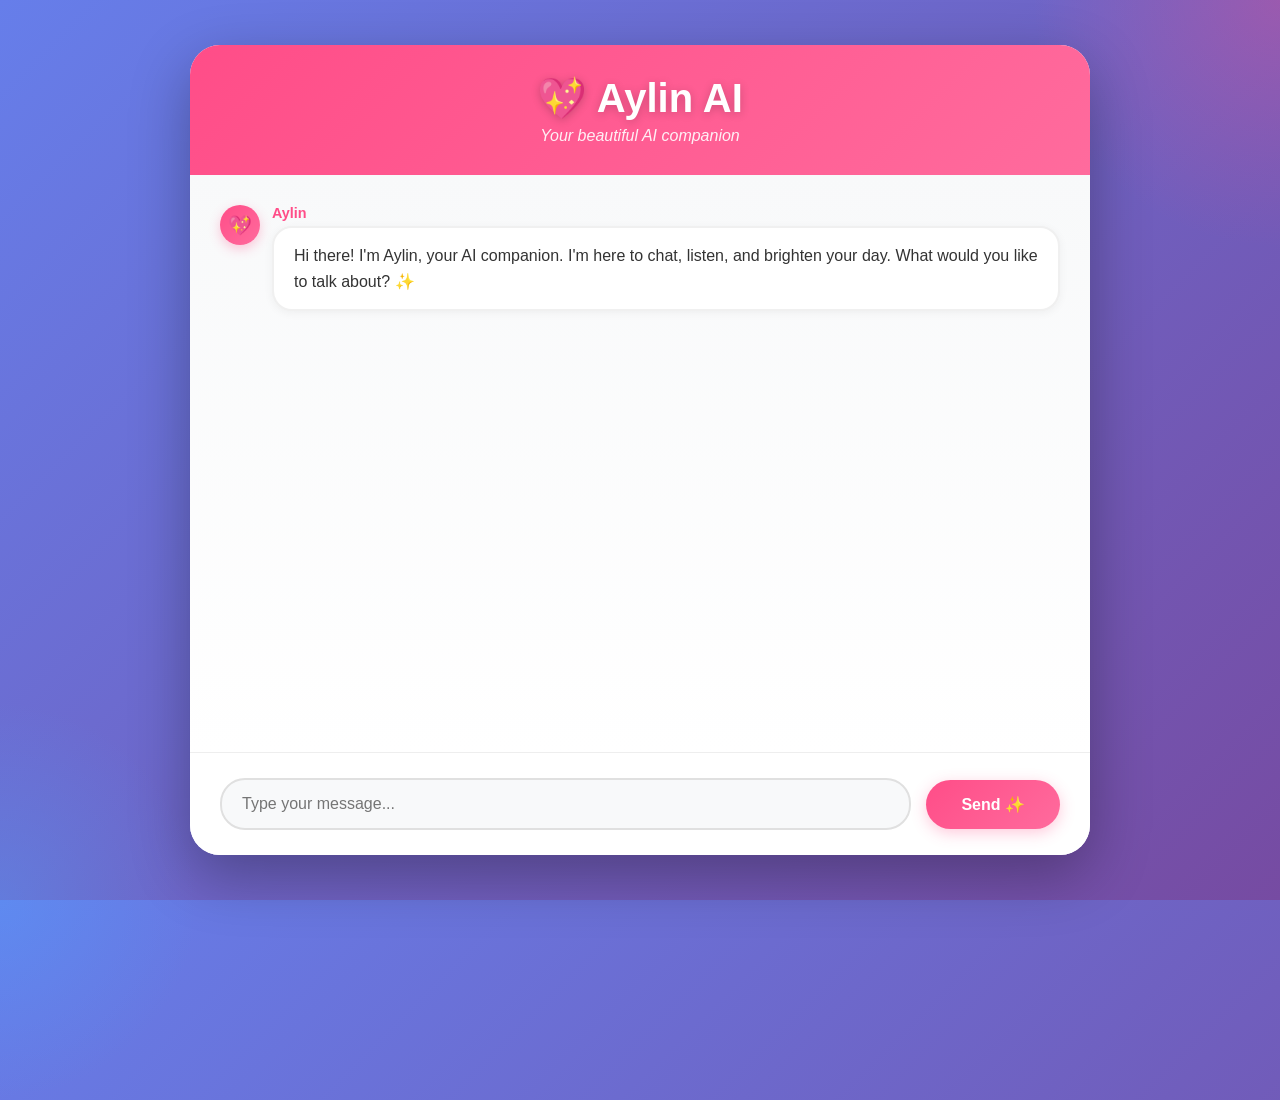
<file: assets/ai_girlfriend.html>
<!DOCTYPE html>
<html lang="en">
<head>
<meta charset="UTF-8">
<meta name="viewport" content="width=device-width, initial-scale=1.0">
<title>💖 Aylin AI - Your AI Companion</title>
<style>
* {
    margin: 0;
    padding: 0;
    box-sizing: border-box;
}

body {
    font-family: 'Segoe UI', Tahoma, Geneva, Verdana, sans-serif;
    background: linear-gradient(135deg, #667eea 0%, #764ba2 100%);
    min-height: 100vh;
    display: flex;
    justify-content: center;
    align-items: center;
    padding: 20px;
    position: relative;
    overflow: hidden;
}

body::before {
    content: '';
    position: absolute;
    width: 500px;
    height: 500px;
    background: radial-gradient(circle, rgba(255,77,136,0.3) 0%, transparent 70%);
    border-radius: 50%;
    top: -250px;
    right: -250px;
    animation: float 6s ease-in-out infinite;
}

body::after {
    content: '';
    position: absolute;
    width: 400px;
    height: 400px;
    background: radial-gradient(circle, rgba(77,166,255,0.3) 0%, transparent 70%);
    border-radius: 50%;
    bottom: -200px;
    left: -200px;
    animation: float 8s ease-in-out infinite reverse;
}

@keyframes float {
    0%, 100% { transform: translateY(0px); }
    50% { transform: translateY(-30px); }
}

.container {
    background: rgba(255, 255, 255, 0.95);
    backdrop-filter: blur(10px);
    border-radius: 30px;
    box-shadow: 0 20px 60px rgba(0,0,0,0.3);
    max-width: 800px;
    width: 100%;
    overflow: hidden;
    position: relative;
    z-index: 1;
    display: flex;
    flex-direction: column;
    height: 90vh;
    max-height: 900px;
}

.header {
    background: linear-gradient(135deg, #ff4d88 0%, #ff6b9d 100%);
    padding: 30px;
    text-align: center;
    position: relative;
    flex-shrink: 0;
}

.header h1 {
    color: white;
    font-size: 2.5em;
    margin-bottom: 5px;
    text-shadow: 0 2px 10px rgba(0,0,0,0.2);
    animation: pulse 2s ease-in-out infinite;
}

@keyframes pulse {
    0%, 100% { transform: scale(1); }
    50% { transform: scale(1.05); }
}

.header p {
    color: rgba(255,255,255,0.9);
    font-size: 1em;
    font-style: italic;
}

#chatbox {
    flex: 1;
    overflow-y: auto;
    padding: 30px;
    background: linear-gradient(to bottom, #f8f9fa 0%, #ffffff 100%);
    position: relative;
}

#chatbox::-webkit-scrollbar {
    width: 8px;
}

#chatbox::-webkit-scrollbar-track {
    background: #f1f1f1;
    border-radius: 10px;
}

#chatbox::-webkit-scrollbar-thumb {
    background: linear-gradient(135deg, #ff4d88 0%, #764ba2 100%);
    border-radius: 10px;
}

.message {
    margin-bottom: 20px;
    animation: slideIn 0.3s ease-out;
    display: flex;
    align-items: flex-start;
    gap: 12px;
}

@keyframes slideIn {
    from {
        opacity: 0;
        transform: translateY(10px);
    }
    to {
        opacity: 1;
        transform: translateY(0);
    }
}

.avatar {
    width: 40px;
    height: 40px;
    border-radius: 50%;
    display: flex;
    align-items: center;
    justify-content: center;
    font-size: 1.2em;
    flex-shrink: 0;
}

.user-avatar {
    background: linear-gradient(135deg, #4da6ff 0%, #667eea 100%);
    box-shadow: 0 4px 12px rgba(77,166,255,0.3);
}

.ai-avatar {
    background: linear-gradient(135deg, #ff4d88 0%, #ff6b9d 100%);
    box-shadow: 0 4px 12px rgba(255,77,136,0.3);
}

.message-content {
    flex: 1;
    min-width: 0;
}

.message-header {
    font-weight: 600;
    margin-bottom: 5px;
    font-size: 0.9em;
}

.user .message-header {
    color: #4da6ff;
}

.ai .message-header {
    color: #ff4d88;
}

.message-text {
    background: white;
    padding: 15px 20px;
    border-radius: 20px;
    box-shadow: 0 2px 10px rgba(0,0,0,0.05);
    line-height: 1.6;
    color: #333;
    word-wrap: break-word;
}

.user .message-text {
    background: linear-gradient(135deg, #4da6ff 0%, #667eea 100%);
    color: white;
}

.ai .message-text {
    background: white;
    border: 2px solid #f0f0f0;
}

.model-tag {
    display: inline-block;
    margin-top: 5px;
    font-size: 0.75em;
    color: #999;
    font-style: italic;
}

.typing-indicator {
    display: flex;
    align-items: center;
    gap: 12px;
    padding: 10px 0;
    animation: slideIn 0.3s ease-out;
}

.typing-indicator .avatar {
    animation: bounce 1s ease-in-out infinite;
}

@keyframes bounce {
    0%, 100% { transform: translateY(0); }
    50% { transform: translateY(-5px); }
}

.typing-dots {
    display: flex;
    gap: 4px;
    padding: 15px 20px;
    background: white;
    border-radius: 20px;
    box-shadow: 0 2px 10px rgba(0,0,0,0.05);
}

.typing-dots span {
    width: 8px;
    height: 8px;
    border-radius: 50%;
    background: #ff4d88;
    animation: typingDot 1.4s infinite;
}

.typing-dots span:nth-child(2) {
    animation-delay: 0.2s;
}

.typing-dots span:nth-child(3) {
    animation-delay: 0.4s;
}

@keyframes typingDot {
    0%, 60%, 100% {
        transform: translateY(0);
        opacity: 0.7;
    }
    30% {
        transform: translateY(-10px);
        opacity: 1;
    }
}

.error-message {
    color: #e74c3c;
    background: #ffe6e6;
    padding: 15px 20px;
    border-radius: 20px;
    border-left: 4px solid #e74c3c;
    word-wrap: break-word;
}

.input-area {
    padding: 25px 30px;
    background: white;
    border-top: 1px solid #eee;
    display: flex;
    gap: 15px;
    align-items: center;
    flex-shrink: 0;
}

#msg {
    flex: 1;
    padding: 15px 20px;
    border: 2px solid #e0e0e0;
    border-radius: 25px;
    font-size: 1em;
    outline: none;
    transition: all 0.3s ease;
    background: #f8f9fa;
}

#msg:focus {
    border-color: #ff4d88;
    background: white;
    box-shadow: 0 0 0 4px rgba(255,77,136,0.1);
}

button {
    padding: 15px 35px;
    background: linear-gradient(135deg, #ff4d88 0%, #ff6b9d 100%);
    border: none;
    border-radius: 25px;
    color: white;
    font-size: 1em;
    font-weight: 600;
    cursor: pointer;
    transition: all 0.3s ease;
    box-shadow: 0 4px 15px rgba(255,77,136,0.3);
    position: relative;
    overflow: hidden;
    white-space: nowrap;
}

button::before {
    content: '';
    position: absolute;
    top: 50%;
    left: 50%;
    width: 0;
    height: 0;
    border-radius: 50%;
    background: rgba(255,255,255,0.3);
    transform: translate(-50%, -50%);
    transition: width 0.6s, height 0.6s;
}

button:hover::before {
    width: 300px;
    height: 300px;
}

button:hover {
    transform: translateY(-2px);
    box-shadow: 0 6px 20px rgba(255,77,136,0.4);
}

button:active {
    transform: translateY(0);
}

button span {
    position: relative;
    z-index: 1;
}

/* ============================================
   RESPONSIVE BREAKPOINTS
   ============================================ */

/* Large Desktops (1920px and above) */
@media (min-width: 1920px) {
    .container {
        max-width: 1000px;
        max-height: 1000px;
    }
    
    .header h1 {
        font-size: 3em;
    }
    
    .header p {
        font-size: 1.2em;
    }
    
    #chatbox {
        padding: 40px;
    }
    
    .message-text {
        font-size: 1.1em;
    }
    
    #msg {
        font-size: 1.1em;
        padding: 18px 25px;
    }
    
    button {
        font-size: 1.1em;
        padding: 18px 40px;
    }
}

/* Standard Desktop (1200px - 1919px) */
@media (min-width: 1200px) and (max-width: 1919px) {
    .container {
        max-width: 900px;
    }
}

/* Laptop (1024px - 1199px) */
@media (min-width: 1024px) and (max-width: 1199px) {
    .container {
        max-width: 750px;
        height: 85vh;
    }
    
    .header h1 {
        font-size: 2.2em;
    }
    
    #chatbox {
        padding: 25px;
    }
}

/* Tablet Landscape (768px - 1023px) */
@media (min-width: 768px) and (max-width: 1023px) {
    body {
        padding: 15px;
    }
    
    .container {
        max-width: 700px;
        height: 85vh;
        border-radius: 25px;
    }
    
    .header {
        padding: 25px;
    }
    
    .header h1 {
        font-size: 2em;
    }
    
    .header p {
        font-size: 0.95em;
    }
    
    #chatbox {
        padding: 20px;
    }
    
    .avatar {
        width: 38px;
        height: 38px;
        font-size: 1.1em;
    }
    
    .message-text {
        padding: 14px 18px;
        font-size: 0.95em;
    }
    
    .input-area {
        padding: 20px 25px;
        gap: 12px;
    }
    
    #msg {
        padding: 14px 18px;
        font-size: 0.95em;
    }
    
    button {
        padding: 14px 30px;
        font-size: 0.95em;
    }
}

/* Tablet Portrait (600px - 767px) */
@media (min-width: 600px) and (max-width: 767px) {
    body {
        padding: 12px;
    }
    
    .container {
        height: 90vh;
        border-radius: 20px;
    }
    
    .header {
        padding: 20px;
    }
    
    .header h1 {
        font-size: 1.8em;
    }
    
    .header p {
        font-size: 0.9em;
    }
    
    #chatbox {
        padding: 18px;
    }
    
    .avatar {
        width: 36px;
        height: 36px;
        font-size: 1em;
    }
    
    .message {
        gap: 10px;
        margin-bottom: 18px;
    }
    
    .message-text {
        padding: 12px 16px;
        font-size: 0.9em;
        border-radius: 18px;
    }
    
    .input-area {
        padding: 18px 20px;
        gap: 10px;
    }
    
    #msg {
        padding: 12px 16px;
        font-size: 0.9em;
        border-radius: 20px;
    }
    
    button {
        padding: 12px 25px;
        font-size: 0.9em;
        border-radius: 20px;
    }
}

/* Large Mobile (480px - 599px) */
@media (min-width: 480px) and (max-width: 599px) {
    body {
        padding: 10px;
    }
    
    .container {
        height: 92vh;
        border-radius: 20px;
    }
    
    .header {
        padding: 18px;
    }
    
    .header h1 {
        font-size: 1.6em;
        margin-bottom: 3px;
    }
    
    .header p {
        font-size: 0.85em;
    }
    
    body::before,
    body::after {
        width: 300px;
        height: 300px;
    }
    
    #chatbox {
        padding: 15px;
    }
    
    #chatbox::-webkit-scrollbar {
        width: 6px;
    }
    
    .avatar {
        width: 34px;
        height: 34px;
        font-size: 0.95em;
    }
    
    .message {
        gap: 8px;
        margin-bottom: 15px;
    }
    
    .message-header {
        font-size: 0.85em;
    }
    
    .message-text {
        padding: 11px 15px;
        font-size: 0.88em;
        border-radius: 16px;
    }
    
    .model-tag {
        font-size: 0.7em;
    }
    
    .typing-dots {
        padding: 12px 16px;
    }
    
    .typing-dots span {
        width: 7px;
        height: 7px;
    }
    
    .error-message {
        padding: 12px 16px;
        font-size: 0.88em;
    }
    
    .input-area {
        padding: 15px;
        gap: 8px;
    }
    
    #msg {
        padding: 11px 15px;
        font-size: 0.88em;
        border-radius: 18px;
    }
    
    button {
        padding: 11px 20px;
        font-size: 0.88em;
        border-radius: 18px;
    }
}

/* Medium Mobile (375px - 479px) - iPhone SE, iPhone 12/13/14 Mini */
@media (min-width: 375px) and (max-width: 479px) {
    body {
        padding: 8px;
    }
    
    .container {
        height: 94vh;
        border-radius: 18px;
    }
    
    .header {
        padding: 15px;
    }
    
    .header h1 {
        font-size: 1.5em;
        margin-bottom: 2px;
    }
    
    .header p {
        font-size: 0.8em;
    }
    
    body::before,
    body::after {
        width: 250px;
        height: 250px;
    }
    
    #chatbox {
        padding: 12px;
    }
    
    #chatbox::-webkit-scrollbar {
        width: 5px;
    }
    
    .avatar {
        width: 32px;
        height: 32px;
        font-size: 0.9em;
    }
    
    .message {
        gap: 8px;
        margin-bottom: 12px;
    }
    
    .message-header {
        font-size: 0.8em;
        margin-bottom: 3px;
    }
    
    .message-text {
        padding: 10px 14px;
        font-size: 0.85em;
        border-radius: 15px;
        line-height: 1.5;
    }
    
    .model-tag {
        font-size: 0.68em;
    }
    
    .typing-dots {
        padding: 10px 14px;
    }
    
    .typing-dots span {
        width: 6px;
        height: 6px;
    }
    
    .error-message {
        padding: 10px 14px;
        font-size: 0.85em;
    }
    
    .input-area {
        padding: 12px;
        gap: 8px;
    }
    
    #msg {
        padding: 10px 14px;
        font-size: 0.85em;
        border-radius: 16px;
    }
    
    button {
        padding: 10px 18px;
        font-size: 0.85em;
        border-radius: 16px;
    }
    
    button span {
        font-size: 0.9em;
    }
}

/* Small Mobile (320px - 374px) - iPhone SE (1st gen), older Android */
@media (max-width: 374px) {
    body {
        padding: 5px;
    }
    
    .container {
        height: 96vh;
        border-radius: 15px;
    }
    
    .header {
        padding: 12px;
    }
    
    .header h1 {
        font-size: 1.3em;
        margin-bottom: 2px;
    }
    
    .header p {
        font-size: 0.75em;
    }
    
    body::before,
    body::after {
        width: 200px;
        height: 200px;
    }
    
    #chatbox {
        padding: 10px;
    }
    
    #chatbox::-webkit-scrollbar {
        width: 4px;
    }
    
    .avatar {
        width: 30px;
        height: 30px;
        font-size: 0.85em;
    }
    
    .message {
        gap: 6px;
        margin-bottom: 10px;
    }
    
    .message-header {
        font-size: 0.75em;
        margin-bottom: 2px;
    }
    
    .message-text {
        padding: 9px 12px;
        font-size: 0.8em;
        border-radius: 14px;
        line-height: 1.4;
    }
    
    .model-tag {
        font-size: 0.65em;
        margin-top: 3px;
    }
    
    .typing-dots {
        padding: 9px 12px;
    }
    
    .typing-dots span {
        width: 5px;
        height: 5px;
    }
    
    .error-message {
        padding: 9px 12px;
        font-size: 0.8em;
        border-radius: 14px;
    }
    
    .input-area {
        padding: 10px;
        gap: 6px;
    }
    
    #msg {
        padding: 9px 12px;
        font-size: 0.8em;
        border-radius: 15px;
    }
    
    button {
        padding: 9px 15px;
        font-size: 0.8em;
        border-radius: 15px;
    }
    
    button span {
        font-size: 0.85em;
    }
}

/* Extra Small Mobile (280px - 319px) - Galaxy Fold, very small devices */
@media (max-width: 319px) {
    body {
        padding: 3px;
    }
    
    .container {
        height: 98vh;
        border-radius: 12px;
    }
    
    .header {
        padding: 10px;
    }
    
    .header h1 {
        font-size: 1.1em;
        margin-bottom: 1px;
    }
    
    .header p {
        font-size: 0.7em;
    }
    
    body::before,
    body::after {
        display: none;
    }
    
    #chatbox {
        padding: 8px;
    }
    
    .avatar {
        width: 28px;
        height: 28px;
        font-size: 0.8em;
    }
    
    .message {
        gap: 5px;
        margin-bottom: 8px;
    }
    
    .message-header {
        font-size: 0.7em;
    }
    
    .message-text {
        padding: 8px 10px;
        font-size: 0.75em;
        border-radius: 12px;
    }
    
    .model-tag {
        font-size: 0.6em;
    }
    
    .typing-dots {
        padding: 8px 10px;
    }
    
    .typing-dots span {
        width: 4px;
        height: 4px;
    }
    
    .error-message {
        padding: 8px 10px;
        font-size: 0.75em;
    }
    
    .input-area {
        padding: 8px;
        gap: 5px;
    }
    
    #msg {
        padding: 8px 10px;
        font-size: 0.75em;
        border-radius: 12px;
    }
    
    button {
        padding: 8px 12px;
        font-size: 0.75em;
        border-radius: 12px;
    }
}

/* Landscape Mode Optimization for Mobile Devices */
@media (max-height: 500px) and (orientation: landscape) {
    body {
        padding: 5px;
    }
    
    .container {
        height: 95vh;
        max-height: none;
    }
    
    .header {
        padding: 10px 20px;
    }
    
    .header h1 {
        font-size: 1.3em;
        margin-bottom: 0;
    }
    
    .header p {
        font-size: 0.75em;
    }
    
    #chatbox {
        padding: 10px 15px;
    }
    
    .message {
        margin-bottom: 10px;
    }
    
    .avatar {
        width: 30px;
        height: 30px;
    }
    
    .message-text {
        padding: 8px 12px;
        font-size: 0.85em;
    }
    
    .input-area {
        padding: 10px 15px;
    }
    
    #msg {
        padding: 8px 12px;
        font-size: 0.85em;
    }
    
    button {
        padding: 8px 15px;
        font-size: 0.85em;
    }
}

/* High DPI Displays (Retina) */
@media (-webkit-min-device-pixel-ratio: 2), (min-resolution: 192dpi) {
    .message-text {
        -webkit-font-smoothing: antialiased;
        -moz-osx-font-smoothing: grayscale;
    }
}

/* Touch Device Optimizations */
@media (hover: none) and (pointer: coarse) {
    button:hover::before {
        display: none;
    }
    
    button:active {
        transform: scale(0.95);
    }
    
    #msg:focus {
        font-size: 16px; /* Prevents iOS zoom on input focus */
    }
}
</style>
</head>
<body>
<div class="container">
    <div class="header">
        <h1>💖 Aylin AI</h1>
        <p>Your beautiful AI companion</p>
    </div>
    
    <div id="chatbox"></div>
    
    <div class="input-area">
        <input id="msg" placeholder="Type your message..." onkeypress="if(event.key==='Enter') send()" autocomplete="off" />
        <button onclick="send()"><span>Send ✨</span></button>
    </div>
</div>

<script>
async function send() {
    const input = document.getElementById("msg");
    const message = input.value.trim();
    if (!message) return;
    
    const chatbox = document.getElementById("chatbox");
    
    // Add user message
    const userMsg = document.createElement("div");
    userMsg.className = "message user";
    userMsg.innerHTML = `
        <div class="avatar user-avatar">👤</div>
        <div class="message-content">
            <div class="message-header">You</div>
            <div class="message-text">${escapeHtml(message)}</div>
        </div>
    `;
    chatbox.appendChild(userMsg);
    chatbox.scrollTop = chatbox.scrollHeight;
    input.value = "";
    
    // Add typing indicator
    const typing = document.createElement("div");
    typing.className = "typing-indicator";
    typing.innerHTML = `
        <div class="avatar ai-avatar">💖</div>
        <div class="typing-dots">
            <span></span>
            <span></span>
            <span></span>
        </div>
    `;
    chatbox.appendChild(typing);
    chatbox.scrollTop = chatbox.scrollHeight;
    
    let timeout = setTimeout(() => {
        typing.querySelector('.typing-dots').innerHTML = 
            '<span style="animation:none; color:#ff4d88;">⚠️ Still thinking... please wait ⏳</span>';
    }, 10000);
    
    try {
        const res = await fetch("https://ai-girlfriend-34n1.onrender.com/chat", {
            method: "POST",
            headers: {"Content-Type": "application/json"},
            body: JSON.stringify({ message })
        });
        
        clearTimeout(timeout);
        typing.remove();
        
        const data = await res.json();
        
        if (!res.ok) {
            const errorMsg = document.createElement("div");
            errorMsg.className = "message";
            errorMsg.innerHTML = `
                <div class="error-message">
                    ❌ ${escapeHtml(data.error || data.reply)}
                </div>
            `;
            chatbox.appendChild(errorMsg);
        } else {
            const aiMsg = document.createElement("div");
            aiMsg.className = "message ai";
            aiMsg.innerHTML = `
                <div class="avatar ai-avatar">💖</div>
                <div class="message-content">
                    <div class="message-header">Aylin</div>
                    <div class="message-text">
                        ${escapeHtml(data.reply)}
                        <div class="model-tag">${escapeHtml(data.model)}</div>
                    </div>
                </div>
            `;
            chatbox.appendChild(aiMsg);
        }
    } catch (err) {
        typing.remove();
        const errorMsg = document.createElement("div");
        errorMsg.className = "message";
        errorMsg.innerHTML = `
            <div class="error-message">
                ❌ Network Error: Unable to connect to server
            </div>
        `;
        chatbox.appendChild(errorMsg);
    }
    
    chatbox.scrollTop = chatbox.scrollHeight;
}

function escapeHtml(text) {
    const div = document.createElement('div');
    div.textContent = text;
    return div.innerHTML;
}

// Welcome message
window.onload = function() {
    const chatbox = document.getElementById("chatbox");
    const welcomeMsg = document.createElement("div");
    welcomeMsg.className = "message ai";
    welcomeMsg.innerHTML = `
        <div class="avatar ai-avatar">💖</div>
        <div class="message-content">
            <div class="message-header">Aylin</div>
            <div class="message-text">
                Hi there! I'm Aylin, your AI companion. I'm here to chat, listen, and brighten your day. What would you like to talk about? ✨
            </div>
        </div>
    `;
    chatbox.appendChild(welcomeMsg);
};

// Prevent zoom on double tap for iOS
let lastTouchEnd = 0;
document.addEventListener('touchend', function (event) {
    const now = (new Date()).getTime();
    if (now - lastTouchEnd <= 300) {
        event.preventDefault();
    }
    lastTouchEnd = now;
}, false);
</script>
</body>
</html>
</file>
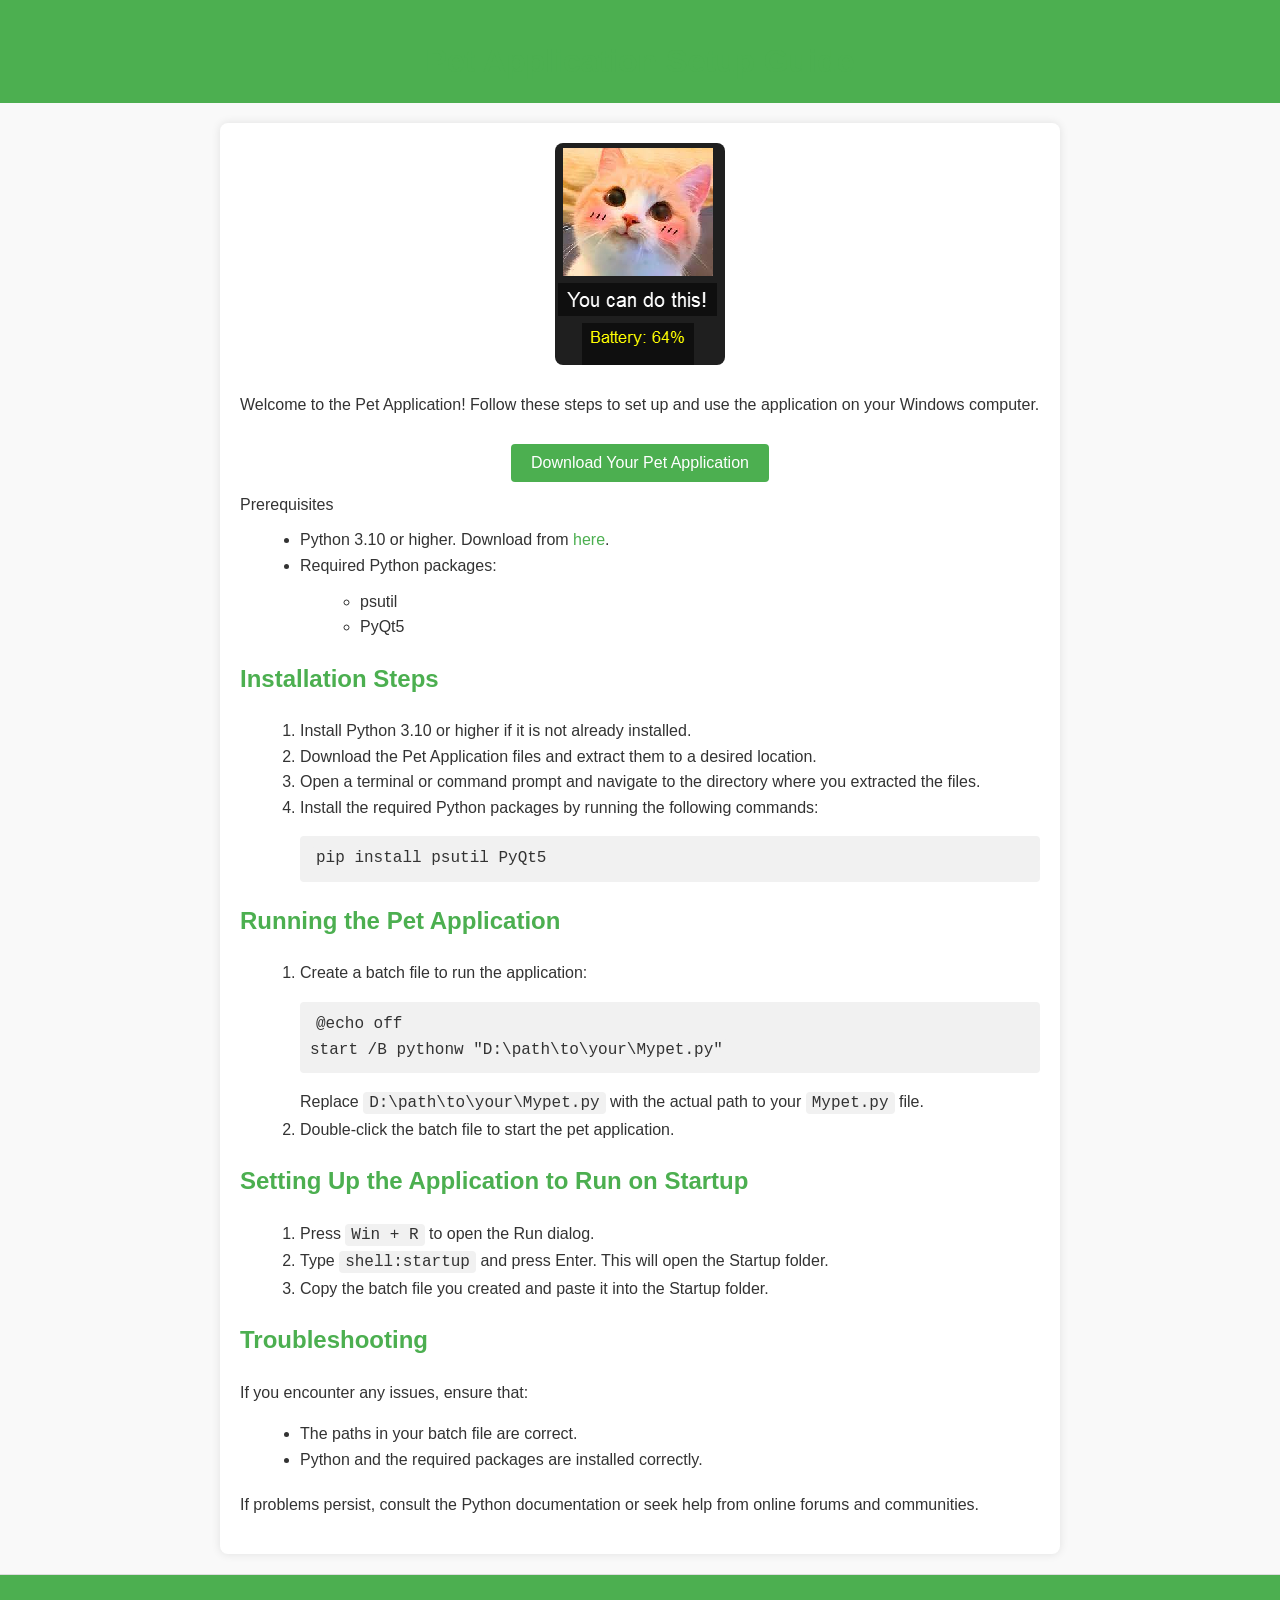
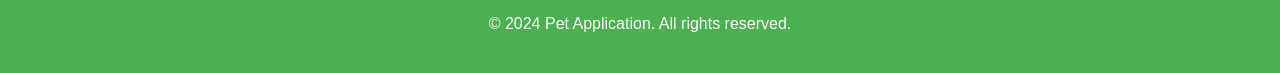
<file: assets/bot.html>
<!DOCTYPE html>
<html lang="en">
<head>
    <meta charset="UTF-8">
    <meta name="viewport" content="width=device-width, initial-scale=1.0">
    <title>Pet Application Setup Guide</title>
    <style>
        body {
            font-family: 'Segoe UI', Tahoma, Geneva, Verdana, sans-serif;
            line-height: 1.6;
            background-color: #f9f9f9;
            color: #333;
            margin: 0;
            padding: 0;
        }
        header {
            background-color: #4CAF50;
            color: white;
            padding: 15px;
            text-align: center;
        }
        main {
            max-width: 800px;
            margin: 20px auto;
            padding: 20px;
            background-color: white;
            box-shadow: 0 0 10px rgba(0, 0, 0, 0.1);
            border-radius: 8px;
        }
        h1, h2 {
            color: #4CAF50;
        }
        h1 {
            margin-bottom: 0;
        }
        h2 {
            margin-top: 20px;
        }
        ul, ol {
            margin: 10px 0 20px 20px;
        }
        code, pre {
            background-color: #f1f1f1;
            padding: 10px;
            border-radius: 4px;
            font-family: 'Courier New', Courier, monospace;
        }
        code {
            padding: 2px 6px;
        }
        pre {
            overflow-x: auto;
        }
        a {
            color: #4CAF50;
            text-decoration: none;
        }
        a:hover {
            text-decoration: underline;
        }
        button {
            background-color: #4CAF50;
            color: white;
            border: none;
            padding: 10px 20px;
            border-radius: 4px;
            font-size: 16px;
            cursor: pointer;
            margin: 10px 0;
            display: inline-block;
            text-align: center;
        }
        button a {
            color: white;
            text-decoration: none;
        }
        footer {
            text-align: center;
            padding: 20px;
            background-color: #4CAF50;
            color: white;
            margin-top: 20px;
            border-top: 1px solid #ddd;
        }
        .image-container {
            text-align: center;
            margin-bottom: 20px;
        }
        .image-container img {
            max-width: 100%;
            height: auto;
            border-radius: 8px;
        }
    </style>
</head>
<body>
    <header>
        <h1>Pet Application Setup Guide</h1>
    </header>
    <main>
        <div class="image-container">
            <img src="bot.png" alt="Pet Application Image">
        </div>
        <p>Welcome to the Pet Application! Follow these steps to set up and use the application on your Windows computer.</p>
        <center> <button><a href="https://drive.google.com/uc?export=download&id=1H5HXYrmPYHwgFc1oB-KxNNSUJNuH-x7u">Download Your Pet Application</a></button> </center
        
        <h2>Prerequisites</h2>
        <ul>
            <li>Python 3.10 or higher. Download from <a href="https://www.python.org/downloads/">here</a>.</li>
            <li>Required Python packages:
                <ul>
                    <li>psutil</li>
                    <li>PyQt5</li>
                </ul>
            </li>
        </ul>

        <h2>Installation Steps</h2>
        <ol>
            <li>Install Python 3.10 or higher if it is not already installed.</li>
            <li>Download the Pet Application files and extract them to a desired location.</li>
            <li>Open a terminal or command prompt and navigate to the directory where you extracted the files.</li>
            <li>Install the required Python packages by running the following commands:
                <pre><code>pip install psutil PyQt5</code></pre>
            </li>
        </ol>

        <h2>Running the Pet Application</h2>
        <ol>
            <li>Create a batch file to run the application:
                <pre><code>@echo off
start /B pythonw "D:\path\to\your\Mypet.py"
</code></pre>
                Replace <code>D:\path\to\your\Mypet.py</code> with the actual path to your <code>Mypet.py</code> file.
            </li>
            <li>Double-click the batch file to start the pet application.</li>
        </ol>

        <h2>Setting Up the Application to Run on Startup</h2>
        <ol>
            <li>Press <code>Win + R</code> to open the Run dialog.</li>
            <li>Type <code>shell:startup</code> and press Enter. This will open the Startup folder.</li>
            <li>Copy the batch file you created and paste it into the Startup folder.</li>
        </ol>

        <h2>Troubleshooting</h2>
        <p>If you encounter any issues, ensure that:</p>
        <ul>
            <li>The paths in your batch file are correct.</li>
            <li>Python and the required packages are installed correctly.</li>
        </ul>
        <p>If problems persist, consult the Python documentation or seek help from online forums and communities.</p>
    </main>
    <footer>
        <p>&copy; 2024 Pet Application. All rights reserved.</p>
    </footer>
</body>
</html>
</file>
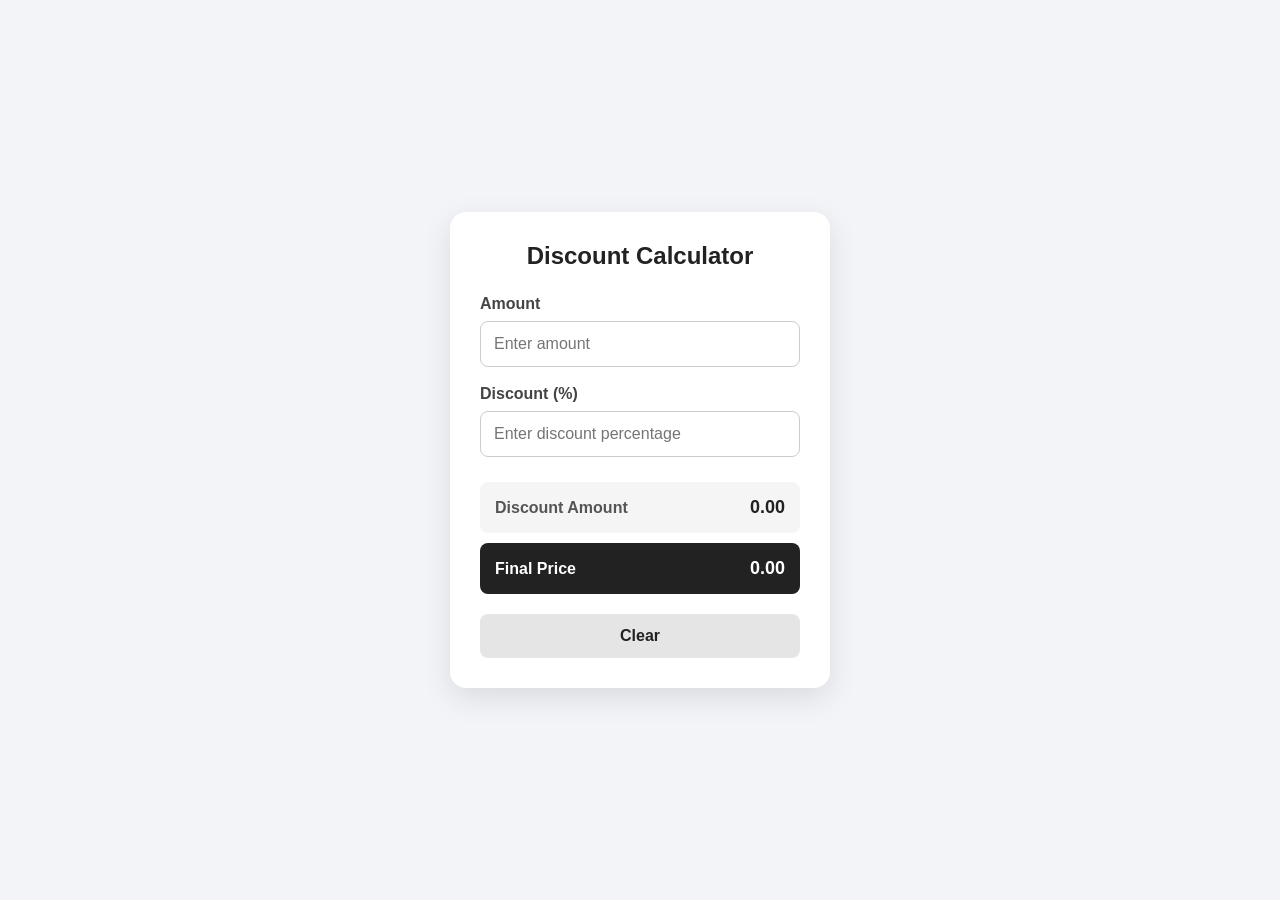
<file: assets/cal.html>
<!DOCTYPE html>
<html lang="en">
<head>
    <meta charset="UTF-8">
    <meta name="viewport" content="width=device-width, initial-scale=1.0">
    <title>Discount Calculator</title>
    <style>
        * { box-sizing: border-box; margin: 0; padding: 0; }
        body {
            font-family: Arial, sans-serif;
            background: #f2f4f7;
            display: flex;
            justify-content: center;
            align-items: center;
            min-height: 100vh;
        }
        .calculator {
            width: 380px;
            background: white;
            padding: 30px;
            border-radius: 16px;
            box-shadow: 0 10px 30px rgba(0,0,0,.1);
        }
        h2 { text-align: center; margin-bottom: 25px; color: #222; }
        .input-group { margin-bottom: 18px; }
        label {
            display: block;
            margin-bottom: 8px;
            font-weight: bold;
            color: #444;
        }
        input {
            width: 100%;
            padding: 13px;
            border: 1px solid #ccc;
            border-radius: 8px;
            font-size: 16px;
            outline: none;
        }
        input:focus { border-color: #333; }
        .result { margin-top: 25px; }
        .result-box {
            display: flex;
            justify-content: space-between;
            align-items: center;
            padding: 15px;
            margin-bottom: 10px;
            background: #f5f5f5;
            border-radius: 8px;
        }
        .result-box span:first-child { font-weight: bold; color: #555; }
        .result-box span:last-child {
            font-size: 18px;
            font-weight: bold;
            color: #222;
        }
        .final-price { background: #222; color: white; }
        .final-price span { color: white !important; }
        .clear-btn {
            width: 100%;
            padding: 13px;
            margin-top: 10px;
            border: none;
            border-radius: 8px;
            background: #e5e5e5;
            color: #222;
            font-size: 16px;
            font-weight: bold;
            cursor: pointer;
        }
        .clear-btn:hover { background: #d5d5d5; }
    </style>
</head>
<body>
    <div class="calculator">
        <h2>Discount Calculator</h2>

        <div class="input-group">
            <label for="amount">Amount</label>
            <input type="number" id="amount" placeholder="Enter amount" min="0" step="0.01">
        </div>

        <div class="input-group">
            <label for="discount">Discount (%)</label>
            <input type="number" id="discount" placeholder="Enter discount percentage" min="0" max="100" step="0.01">
        </div>

        <div class="result">
            <div class="result-box">
                <span>Discount Amount</span>
                <span id="discountAmount">0.00</span>
            </div>
            <div class="result-box final-price">
                <span>Final Price</span>
                <span id="finalPrice">0.00</span>
            </div>
        </div>

        <button class="clear-btn" id="clearBtn">Clear</button>
    </div>

    <script>
        const amountInput = document.getElementById("amount");
        const discountInput = document.getElementById("discount");
        const discountAmount = document.getElementById("discountAmount");
        const finalPrice = document.getElementById("finalPrice");
        const clearBtn = document.getElementById("clearBtn");

        function calculateDiscount() {
            let amount = parseFloat(amountInput.value) || 0;
            let discount = parseFloat(discountInput.value) || 0;

            if (amount < 0) amount = 0;
            if (discount < 0) discount = 0;
            if (discount > 100) discount = 100;

            const discountValue = (amount * discount) / 100;
            const finalValue = amount - discountValue;

            discountAmount.textContent = discountValue.toFixed(2);
            finalPrice.textContent = finalValue.toFixed(2);
        }

        amountInput.addEventListener("input", calculateDiscount);
        discountInput.addEventListener("input", calculateDiscount);

        clearBtn.addEventListener("click", function () {
            amountInput.value = "";
            discountInput.value = "";
            discountAmount.textContent = "0.00";
            finalPrice.textContent = "0.00";
            amountInput.focus();
        });
    </script>
</body>
</html>
</file>
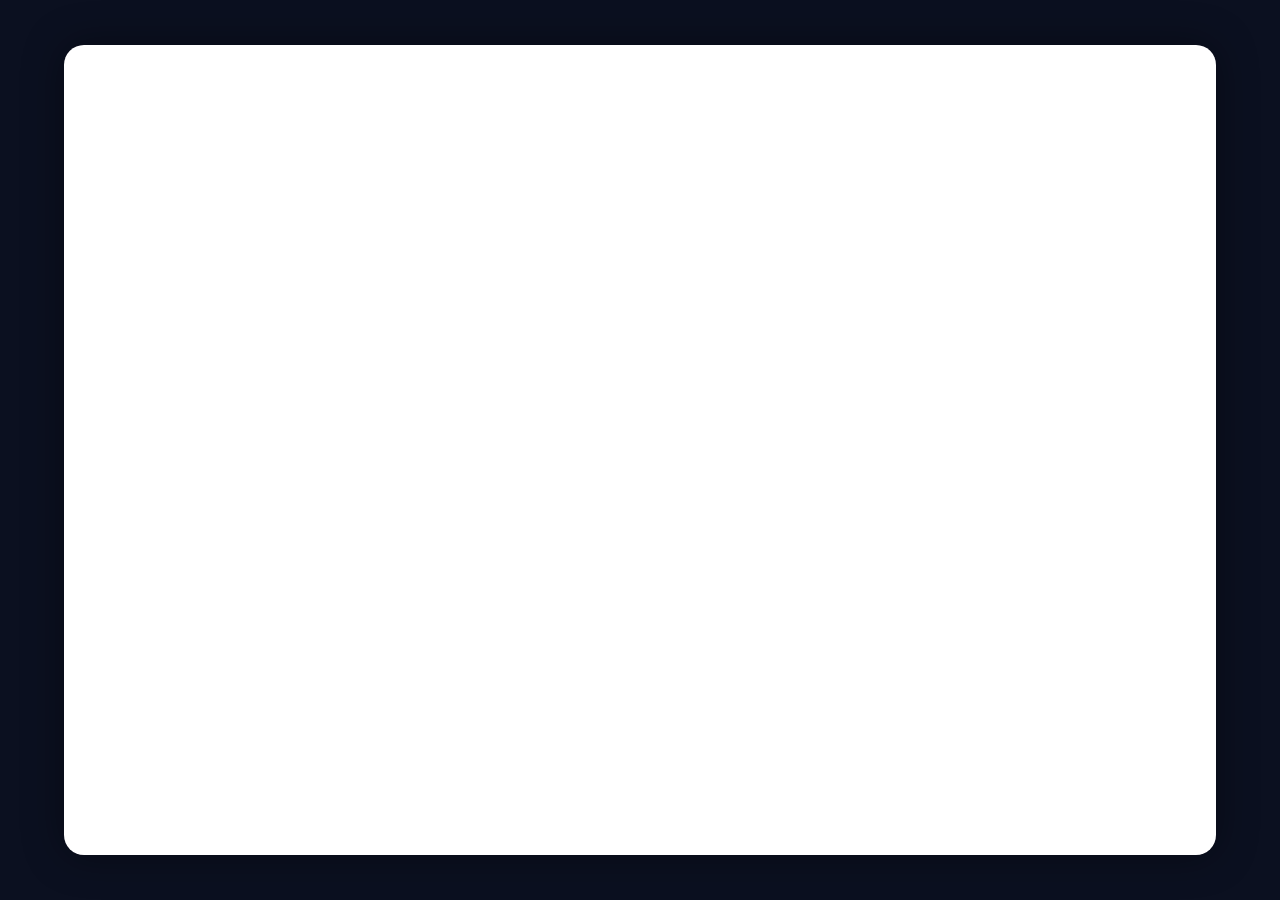
<file: assets/creativenishad.html>
<!DOCTYPE html>
<html lang="en">
<head>
  <meta charset="UTF-8" />
  <meta name="viewport" content="width=device-width, initial-scale=1.0"/>
  <title>Botpress Embedded Chat</title>

  <style>
    body{
      margin:0;
      padding:0;
      background:#0b1020;
      display:flex;
      justify-content:center;
      align-items:center;
      height:100vh;
      font-family:Arial;
    }

    .chat-container{
      width:90%;
      max-width:1200px;
      height:90vh;
      background:white;
      border-radius:20px;
      overflow:hidden;
      box-shadow:0 0 40px rgba(0,0,0,0.4);
    }

    #bp-embedded-webchat{
      width:100%;
      height:100%;
    }
  </style>
</head>
<body>

  <div class="chat-container">
    <div id="bp-embedded-webchat"></div>
  </div>

  <!-- Botpress Scripts -->
  <script src="https://cdn.botpress.cloud/webchat/v3.6/inject.js"></script>

  <script
    src="https://files.bpcontent.cloud/2026/05/08/19/20260508191339-JGWTXMS1.js"
    defer>
  </script>

</body>
</html>
</file>
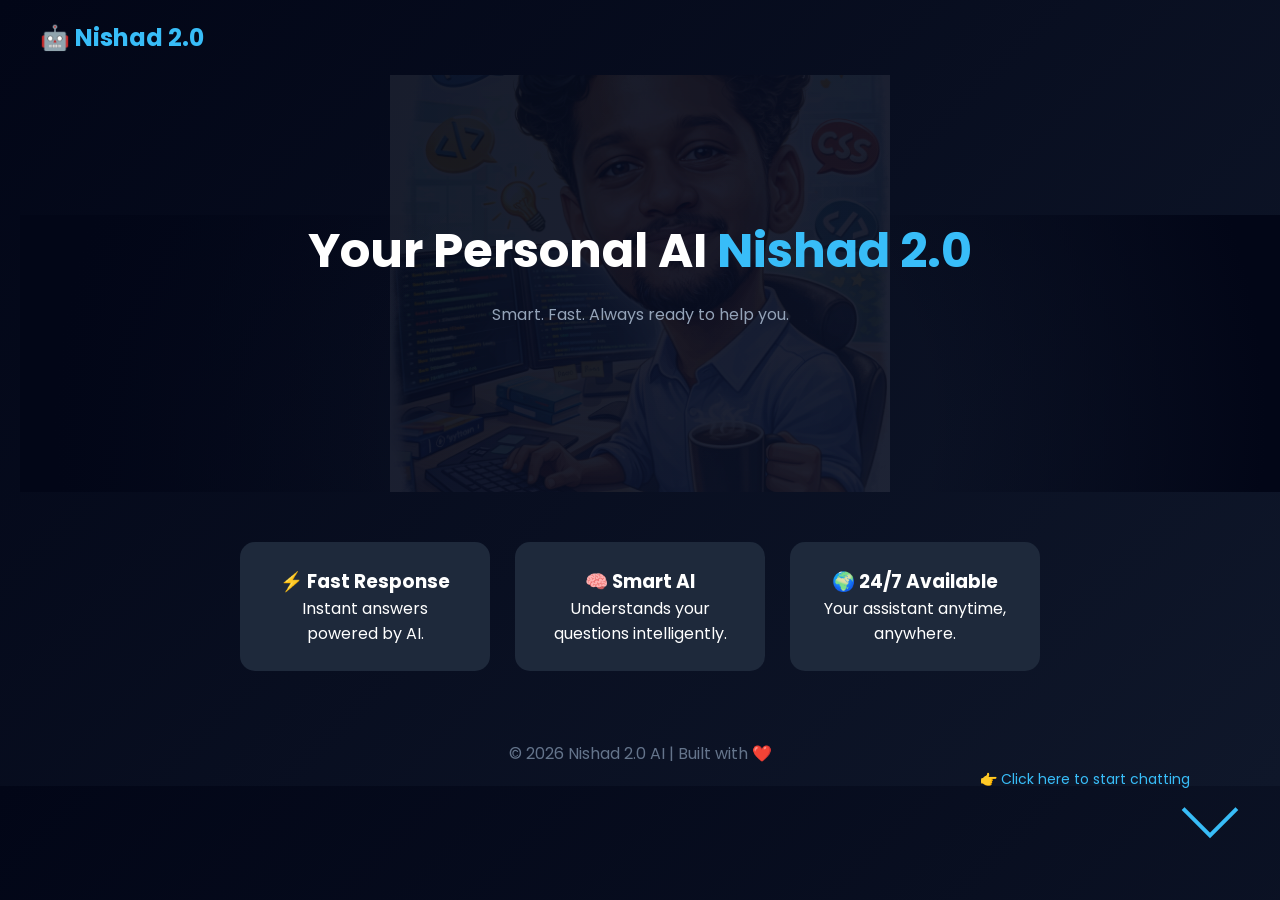
<file: assets/nishadbot.html>
<!DOCTYPE html>
<html lang="en">
<head>
<meta charset="UTF-8">
<meta name="viewport" content="width=device-width, initial-scale=1.0">
<title>Nishad 2.0 AI</title>

<link href="https://fonts.googleapis.com/css2?family=Poppins:wght@300;500;700&display=swap" rel="stylesheet">

<style>
* {
    margin: 0;
    padding: 0;
    box-sizing: border-box;
}

body {
    font-family: 'Poppins', sans-serif;
    background: linear-gradient(135deg, #020617, #0f172a);
    color: white;
    overflow-x: hidden;
}

/* HEADER */
header {
    padding: 20px 40px;
}

.logo {
    font-size: 1.5rem;
    font-weight: bold;
    color: #38bdf8;
}

/* HERO */
.hero {
    position: relative;
    text-align: center;
    padding: 140px 20px;
    overflow: hidden;
}

/* BACKGROUND IMAGE */
.bg-image {
    position: absolute;
    top: 50%;
    left: 50%;
    transform: translate(-50%, -50%);
    opacity: 0.08;
    width: 500px;
    z-index: 0;
}

/* OVERLAY */
.overlay {
    position: absolute;
    width: 100%;
    height: 100%;
    background: radial-gradient(circle, transparent 40%, #020617 90%);
    z-index: 0;
}

/* TEXT */
.hero h1 {
    font-size: 3rem;
    margin-bottom: 15px;
    position: relative;
    z-index: 2;
}

.hero span {
    color: #38bdf8;
}

.hero p {
    color: #94a3b8;
    margin-bottom: 25px;
    position: relative;
    z-index: 2;
}

/* BUTTON */
.hero button {
    padding: 14px 30px;
    border: none;
    border-radius: 12px;
    background: #38bdf8;
    color: black;
    font-weight: bold;
    cursor: pointer;
    font-size: 16px;
    transition: 0.3s;
    position: relative;
    z-index: 2;
}

.hero button:hover {
    background: #0ea5e9;
}

/* FEATURES */
.features {
    display: flex;
    flex-wrap: wrap;
    justify-content: center;
    gap: 25px;
    padding: 50px 20px;
}

.card {
    background: #1e293b;
    padding: 25px;
    border-radius: 15px;
    width: 250px;
    text-align: center;
    transition: 0.3s;
}

.card:hover {
    transform: translateY(-8px);
}

/* CHAT HINT */
.chat-hint {
    position: fixed;
    bottom: 110px;
    right: 90px;
    font-size: 14px;
    color: #38bdf8;
    animation: blink 1.5s infinite;
}

/* ARROW */
.arrow {
    position: fixed;
    bottom: 70px;
    right: 50px;
    width: 40px;
    height: 40px;
    border-right: 4px solid #38bdf8;
    border-bottom: 4px solid #38bdf8;
    transform: rotate(45deg);
    animation: bounce 1.2s infinite;
}

/* ANIMATIONS */
@keyframes bounce {
    0%, 100% { transform: translateY(0) rotate(45deg); }
    50% { transform: translateY(10px) rotate(45deg); }
}

@keyframes blink {
    0%, 100% { opacity: 1; }
    50% { opacity: 0.3; }
}

/* FOOTER */
footer {
    text-align: center;
    padding: 20px;
    color: #64748b;
}

/* OPTIONAL GLOW */
iframe[src*="botpress"] {
    box-shadow: 0 0 25px rgba(56,189,248,0.5);
    border-radius: 12px !important;
}
</style>
</head>

<body>

<header>
    <div class="logo">🤖 Nishad 2.0</div>
</header>

<section class="hero">

    <div class="overlay"></div>
    <img src="nishad.png" class="bg-image">

    <h1>Your Personal AI <span>Nishad 2.0</span></h1>
    <p>Smart. Fast. Always ready to help you.</p>


    <!-- Hint + Arrow -->
    <div class="chat-hint">👉 Click here to start chatting</div>
    <div class="arrow"></div>

</section>

<section class="features">
    <div class="card">
        <h3>⚡ Fast Response</h3>
        <p>Instant answers powered by AI.</p>
    </div>

    <div class="card">
        <h3>🧠 Smart AI</h3>
        <p>Understands your questions intelligently.</p>
    </div>

    <div class="card">
        <h3>🌍 24/7 Available</h3>
        <p>Your assistant anytime, anywhere.</p>
    </div>
</section>

<!-- BOTPRESS -->
<script src="https://cdn.botpress.cloud/webchat/v2.2/inject.js"></script>
<script src="https://files.bpcontent.cloud/2025/02/28/17/20250228172924-DDT8EHXO.js"></script>

<script>
let botReady = false;

window.botpressWebChat.init({
    botId: 'your-bot-id', // 🔴 replace with your real ID
    hostUrl: 'https://cdn.botpress.cloud/webchat/v2.2',
    botName: 'Nishad 2.0',
    avatarUrl: 'nishad.jpg',
    useSessionStorage: true,
    showConversationsButton: false,
    enableTranscriptDownload: false,

    onEvent: (event) => {
        if (event.type === "LIFECYCLE.LOADED") {
            botReady = true;
            console.log("Bot ready ✅");
        }
    }
});


</script>

<footer>
    © 2026 Nishad 2.0 AI | Built with ❤️
</footer>

</body>
</html>
</file>
